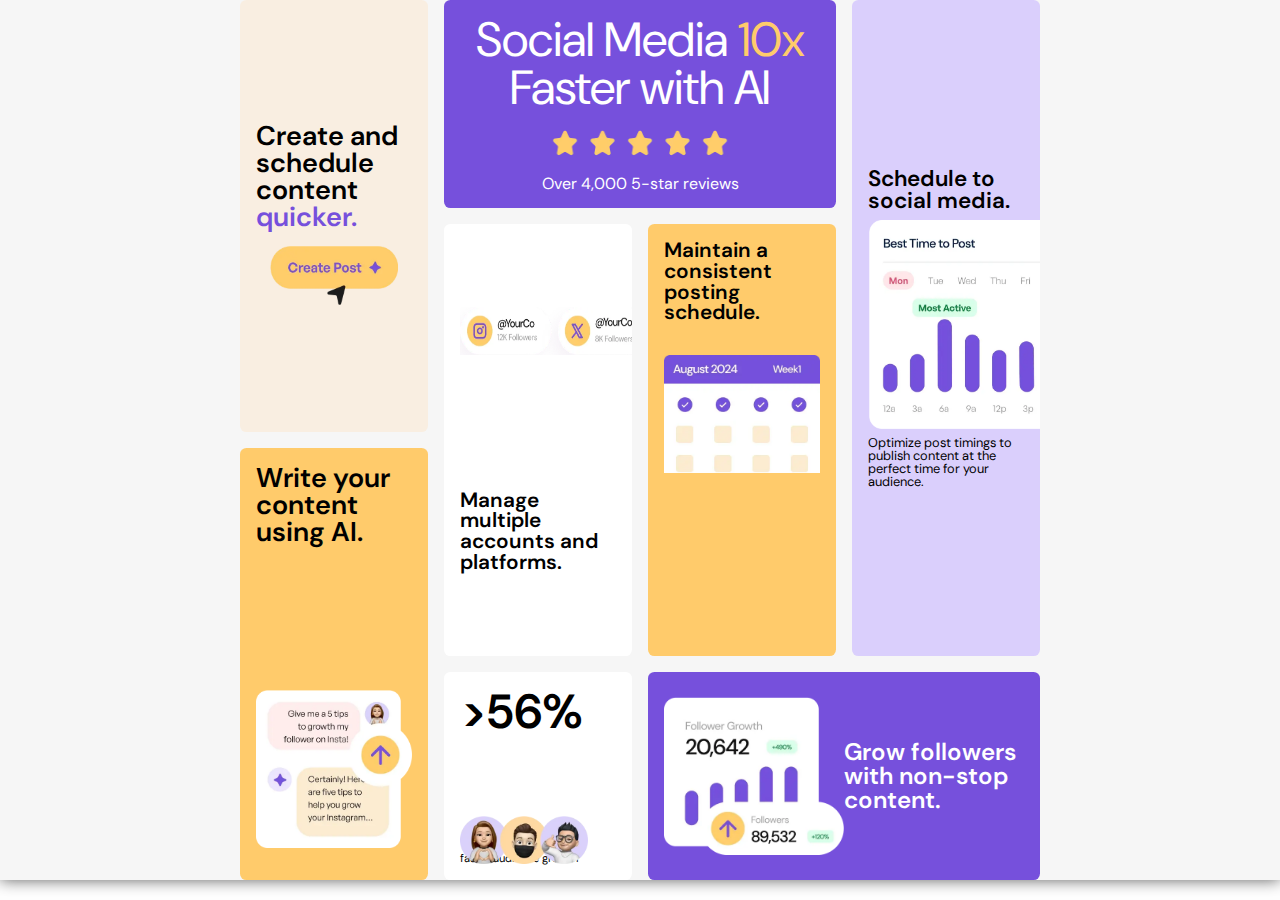
<file: bento-grid/index.html>
<!DOCTYPE html>
<html lang="en">

<head>
  <meta charset="UTF-8">
  <meta name="viewport" content="width=device-width, initial-scale=1.0">
  <!-- displays site properly based on user's device -->

  <link rel="icon" type="image/png" sizes="32x32" href="./assets/images/favicon-32x32.png">
  <link rel="stylesheet" href="style.css">

  <title>Frontend Mentor | Bento grid</title>

  <style>
    .attribution {
      font-size: 11px;
      text-align: center;
      margin-top: 2rem;
    }

    .attribution a {
      color: hsl(228, 45%, 44%);
    }
  </style>
</head>

<body>

  <div class="box">
    <div class="container">
      <div class="item item1">
        <p class="item1__text">Create and schedule content <span>quicker.</span></p>
        <img src="assets/images/illustration-create-post.webp" alt="">
      </div>
      <div class="item item2">
        <p class="item2__text">Social Media <span>10x</span> Faster with AI</p>
        <img src="assets/images/illustration-five-stars.webp" alt="">
        <p class="item2__text2">Over 4,000 5-star reviews</p>
      </div>
      <div class="item item3">
        <p class="item3__text">Schedule to social media.</p>
        <img src="assets/images/illustration-schedule-posts.webp" alt="">
        <p class="item3__text2">Optimize post timings to publish content at the perfect time for your audience.</p>
      </div>
      <div class="item item4">
        <p class="item4__text">Write your content using AI.</p>
        <img src="assets/images/illustration-ai-content.webp" alt="">
      </div>
      <div class="item item5">
        <img src="assets/images/illustration-multiple-platforms.webp" alt="">
        <p class="item5__text">Manage multiple accounts and platforms.</p>
      </div>
      <div class="item item6">
        <p class="item6__text">Maintain a consistent posting schedule.</p>
        <img src="assets/images/illustration-consistent-schedule.webp" alt="">
      </div>
      <div class="item item7">
        <p class="item7__text">>56%</p>
        <p class="item7__text2">faster audience growth</p>
        <img src="assets/images/illustration-audience-growth.webp" alt="">
      </div>
      <div class="item item8">
        <img src="assets/images/illustration-grow-followers.webp" alt="">
        <p class="item8__text">Grow followers with non-stop content.</p>
      </div>
    </div>

    <!-- <div class="attribution">
      Challenge by <a href="https://www.frontendmentor.io?ref=challenge">Frontend Mentor</a>.
      Coded by <a href="#">Your Name Here</a>.
    </div> -->
  </div>
</body>

</html>
</file>
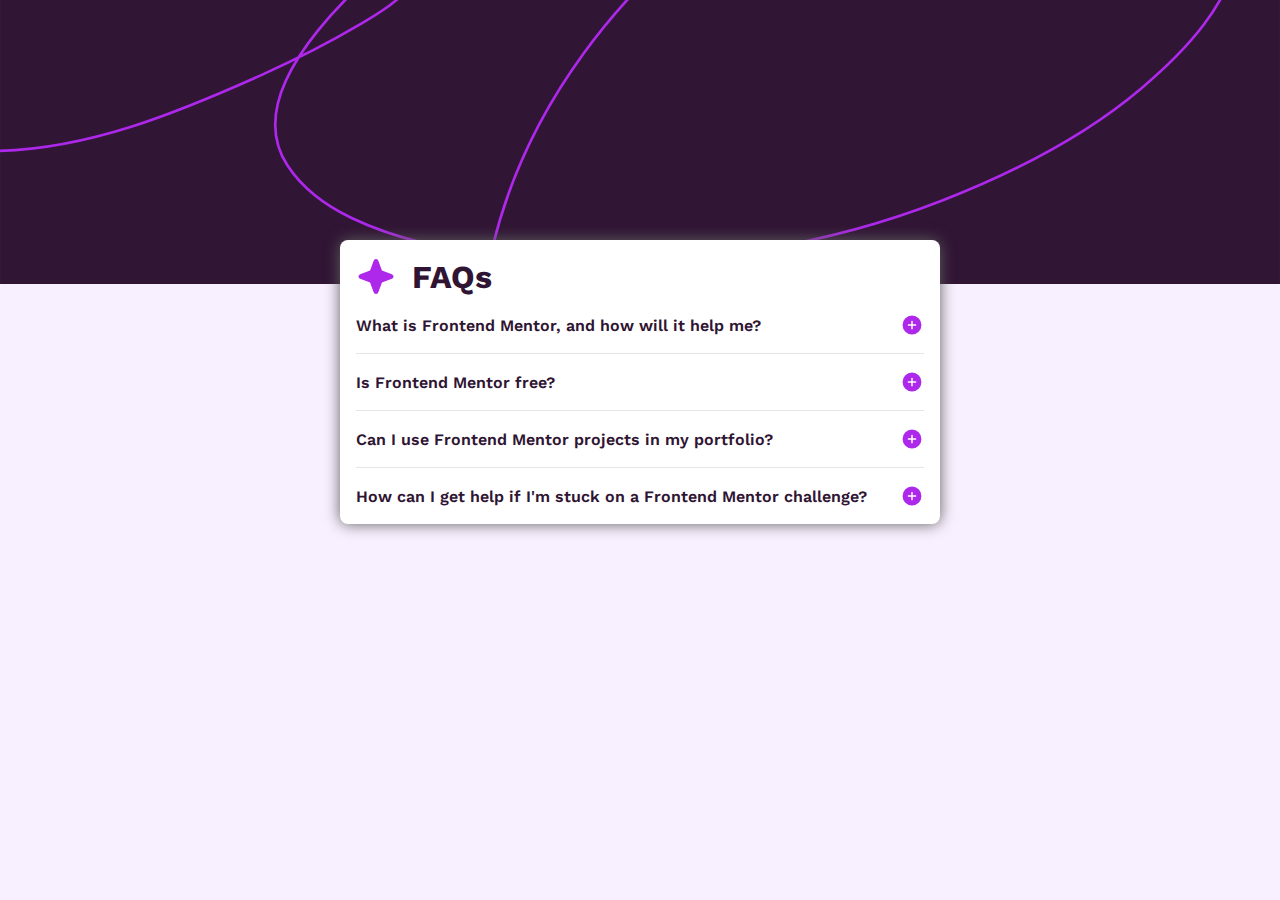
<file: faq-accordion/index.html>
<!DOCTYPE html>
<html lang="en">

<head>
  <meta charset="UTF-8">
  <meta name="viewport" content="width=device-width, initial-scale=1.0">
  <!-- displays site properly based on user's device -->

  <link rel="icon" type="image/png" sizes="32x32" href="./assets/images/favicon-32x32.png">
  <link rel="stylesheet" href="style.css">
  <title>Frontend Mentor | FAQ accordion</title>

</head>

<body>
  <div class="container">
    <img src="assets/images/background-pattern-desktop.svg" alt="" class="back__img">
    <div class="box-question">
      <div class="title">
        <img src="assets/images/icon-star.svg" alt="" class="title__image">
        <h1 class="title__text"> FAQs</h1>
      </div>
      <div class="question1 question">
        <div class="question1__text-logo">
          <p class="question1__text">What is Frontend Mentor, and how will it help me?</p>
          <img src="assets/images/icon-plus.svg" alt="" class="question1__logo logo">
        </div>
        <p class="question1__answer answer"> Frontend Mentor offers realistic coding challenges to help developers improve
          their
          frontend coding skills with projects in HTML, CSS, and JavaScript. It's suitable for
          all levels and ideal for portfolio building.</p>
      </div>

      <div class="question2 question">
        <div class="question2__text-logo">
          <p class="question2__text">Is Frontend Mentor free?</p>
          <img src="assets/images/icon-plus.svg" alt="" class="question2__logo logo">
        </div>
        <p class="question2__answer answer"> Yes, Frontend Mentor offers both free and premium coding challenges, with the free
          option providing access to a range of projects suitable for all skill levels.</p>
      </div>

      <div class="question3 question">
        <div class="question3__text-logo">
          <p class="question3__text">Can I use Frontend Mentor projects in my portfolio?</p>
          <img src="assets/images/icon-plus.svg" alt="" class="question3__logo logo">
        </div>
        <p class="question3__answer answer"> Yes, you can use projects completed on Frontend Mentor in your portfolio. It's an
          excellent
          way to showcase your skills to potential employers!</p>
      </div>

      <div class="question4 question">
        <div class="question4__text-logo">
          <p class="question4__text">How can I get help if I'm stuck on a Frontend Mentor challenge?</p>
          <img src="assets/images/icon-plus.svg" alt="" class="question4__logo logo">
        </div>
        <p class="question4__answer answer"> The best place to get help is inside Frontend Mentor's Discord community. There's
          a help
          channel where you can ask questions and seek support from other community members.</p>

      </div>
    </div>
  </div>

  <script src="script.js"></script>
</body>

</html>
</file>
<file: bento-grid/style.css>
@font-face {
    font-family: 'font';
    src: url(assets/fonts/DMSans-VariableFont_opsz\,wght.ttf), format((truetype));
}

@font-face {
    font-family: 'fontItalic';
    src: url(assets/fonts/DMSans-Italic-VariableFont_opsz\,wght.ttf), format((truetype));
}

* {
    box-sizing: border-box;
    margin: 0;
    padding: 0;
}

body {
    font-family: 'font';
}

.box {
    /* width: 60rem; */
    background-color: #f1f1f19c;
    margin: 0 auto;
    box-shadow: 0 0 15px #5e5e5e;
}

.container {
    max-width: 50rem;
    min-height: 39rem;
    display: grid;
    grid-template-columns: repeat(4, 1fr);
    grid-template-rows: repeat(4, 1fr);
    grid-gap: 1rem;
    margin: 0 auto;
}

.item {
    border-radius: 0.4rem;
    padding: 1rem;
}

.item p {
    line-height: 1;
}

.item1 {
    grid-row: 1/2 span;
    background-color: hsl(31, 66%, 93%);
    display: flex;
    align-items: center;
    justify-content: center;
    flex-direction: column;
}

.item1__text {
    font-size: 1.7em;
    font-weight: 600;
}

.item1 img {
    width: 8rem;
    height: 4rem;
    border: 1rem;
    margin-top: 1rem;
}

.item1__text span {
    color: hsl(256, 67%, 59%);
}

.item2 {
    grid-column: 2/2 span;
    grid-row: 1/1 span;
    display: flex;
    align-items: center;
    justify-content: center;
    flex-direction: column;
    gap: 1rem;
}

.item2 img {
    width: 50%;
    height: 2rem;
}


.item2__text {
    font-size: 3em;
    text-align: center;
}

.item2__text span {
    color: hsl(39, 100%, 71%);
}

.item3 {
    grid-row: 1/3 span;
    overflow: hidden;
    background-color: hsl(254, 88%, 90%);
    display: flex;
    align-items: center;
    justify-content: center;
    flex-direction: column;
    gap: 0.5rem;
}

.item3__text {
    font-size: 1.4em;
    font-weight: 600;
}

.item3__text2 {
    font-size: 0.8em;
}

.item3 img {
    width: 150%;
    position: relative;
    right: -2.5rem;
}

.item4 {
    grid-row: 3/2 span;
    display: flex;
    align-items: center;
    justify-content: space-between;
    flex-direction: column;
}

.item4__text {
    font-size: 1.7em;
    font-weight: 600;
}

.item4 img {
    width: 100%;
    margin-bottom: 1rem;
}

.item5 {
    grid-column: 2/1 span;
    grid-row: 2/2 span;
    overflow: hidden;
    display: flex;
    align-items: center;
    justify-content: space-around;
    flex-direction: column;
}

.item5__text {
    font-size: 1.3em;
    font-weight: 600;
}

.item5 img {
    width: 120%;
    height: 3rem;
    position: relative;
    right: -1rem;
}

.item6 {
    grid-row: 2/2 span;
    overflow: hidden;
}

.item6__text {
    font-size: 1.3em;
    font-weight: 600;
}

.item6 img {
    width: 100%;
    position: relative;
    bottom: -2rem;
}

.item7 {
    grid-row: 4/1 span;
    grid-column: 2/1 span;
    display: flex;
    justify-content: space-between;
    flex-direction: column;
    position: relative;
}

.item7__text {
    font-size: 3em;
    font-weight: 600;
}


.item7__text2 {
    font-size: 0.7em;
}

.item7 img {
    /* width: 100%; */
    height: 3rem;
    position: absolute;
    bottom: 1rem;
    left: 1rem;
    right: 0;
}

.item8 {
    grid-column: 3/2 span;
    display: flex;
    align-items: center;
}

.item8__text {
    font-size: 1.5em;
    font-weight: 600;
}

.item8 img {
    width: 50%;
    /* height:80%;   */
}


.item2,
.item8 {
    background-color: hsl(256, 67%, 59%);
    color: #fff;
}

.item5,
.item7 {
    background-color: hsl(0, 0%, 100%);
}

.item4,
.item6 {
    background-color: hsl(39, 100%, 71%);
}

@media (max-width:375px) {
    .container {
        display: flex;
        flex-direction: column;
        justify-content: center;
        padding: 0.5rem;
    }

    .item1 {
        align-items: start;
    }

    .item3 {
        text-align: center;
    }


    .item3__text2 {
        font-size: 1em;
    }

    .item3 img {
        width: 100%;
        right: 0;
    }

    .item4 img {
        width: 70%;
        margin-bottom: -1rem;
    }

    .item5 img {
        right: 0;
        width: 100%;
    }

    .item6 img {
        width: 70%;
        bottom: -3rem;
    }

    .item6__text {
        font-size: 1.7em;
    }

    .item7 {
        padding: 2rem;
    }

    .item7 img {
        position: relative;
        bottom: -1rem;
        left: 0;
        width: 50%;
    }

    .item8 {
        flex-direction: column;
        text-align: center;
        padding: 2rem 3rem;
    }

    .item8 img{
        width: 100%;
        margin-bottom: 2rem;
    }

    .item8__text{
        font-size: 2em;
    }
}
</file>
<file: faq-accordion/style.css>
@font-face {
    font-family: 'sans';
    src: url(assets/fonts/WorkSans-VariableFont_wght.ttf);
}

* {
    box-sizing: border-box;
    margin: 0;
    padding: 0;
}

body {
    font-family: 'sans';
}

.container {
    background-color: hsl(275, 100%, 97%);
    max-width: 1440px;
    height: 100vh;
    margin: 0 auto;
    position: relative;
}

.back__img {
    width: 100%;
}

.box-question {
    max-width: 600px;
    max-height: 600px;
    background-color: #fff;
    padding: 1rem;
    border-radius: 0.5rem;
    box-shadow: 0px 0px 15px #5e5e5e;
    margin: 0 auto;
    position: absolute;
    top: 15rem;
    left: 5rem;
    right: 5rem;
}

.title {
    display: flex;
    align-items: center;
    gap: 1rem;
}

.title__text {
    color: hsl(292, 42%, 14%);
}

.question {
    width: 100%;
    margin-top: 1rem;
}

.question:not(.question4) {
    border-bottom: 1px solid #e5e5e5;
    padding-bottom: 1rem;
}

.question1__text-logo,
.question2__text-logo,
.question3__text-logo,
.question4__text-logo {
    display: flex;
    align-items: center;
    justify-content: space-between;
}

.question1__text,
.question2__text,
.question3__text,
.question4__text {
    font-weight: 600;
    color: hsl(292, 42%, 14%);
}

.question1__logo,
.question2__logo,
.question3__logo,
.question4__logo {
    width: 1.5rem;
    height: 1.5rem;
}

.answer {
    margin-top: 1rem;
    margin-bottom: 1rem;
    display: none;
    font-size: 0.8em;
    font-weight: 500;
    color: hsl(292, 16%, 49%);
}

@media (max-width:425px) {

    .title__img{
        width: 0.5rem;
        height: 0.5rem;
    }

    .title__text{
        font-size: 1.3em;
    }

    .box-question{
        top: 2rem;
        left: 2rem;
        right: 2rem;
    }
    .question1__text,
    .question2__text,
    .question3__text,
    .question4__text {
        font-weight: 500;
        font-size: 0.9em;
    }
    .answer{
        font-size: 0.6em;
        font-weight: 400;
    }
}
</file>
